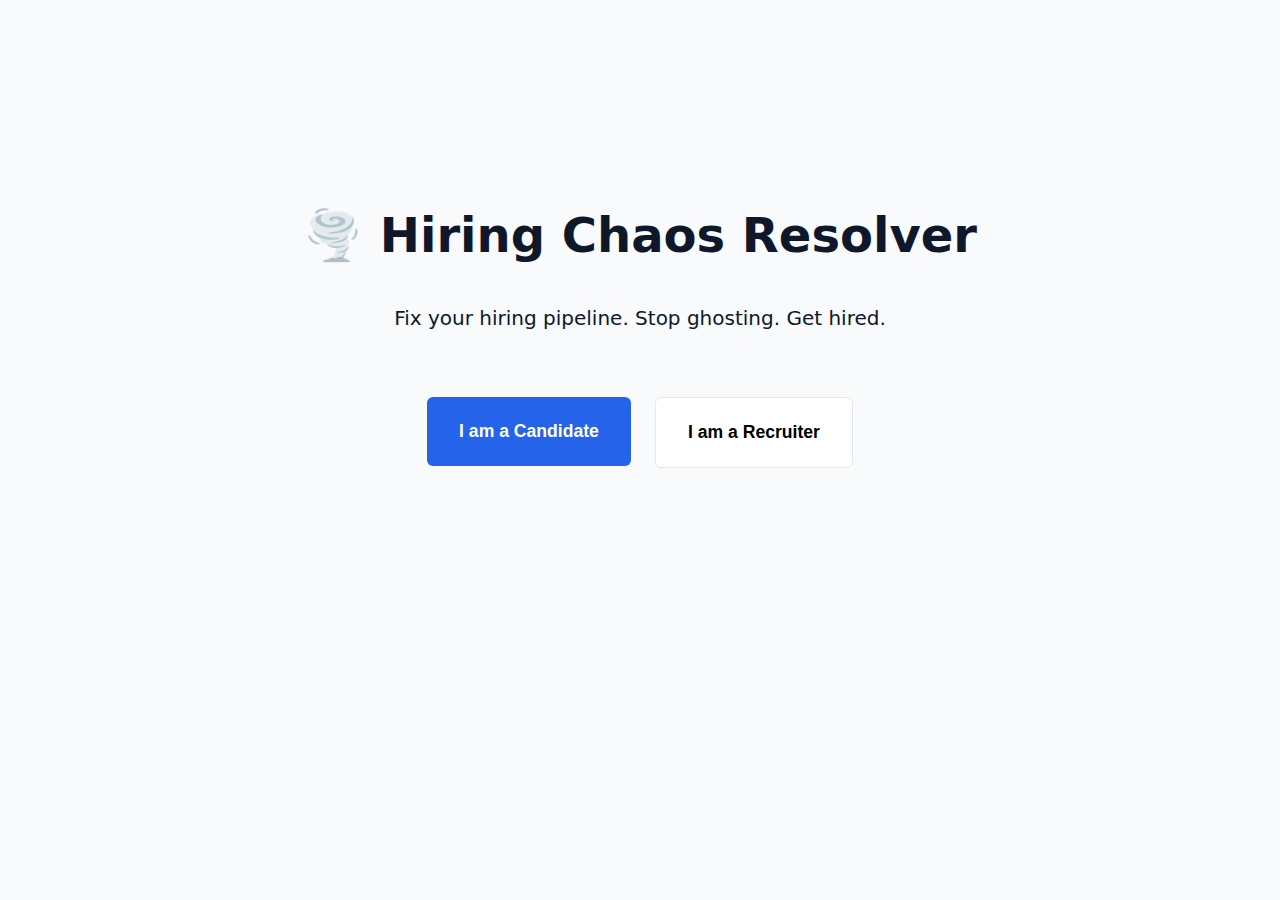
<file: index.html>
<!DOCTYPE html>
<html lang="en">
<head>
    <meta charset="UTF-8">
    <meta name="viewport" content="width=device-width, initial-scale=1.0">
    <title>Hiring Chaos Resolver</title>
    <link rel="stylesheet" href="css/style.css">
</head>
<body>
    <div class="container" style="text-align: center; padding-top: 15vh;">
        <h1 style="font-size: 3rem;">🌪️ Hiring Chaos Resolver</h1>
        <p style="font-size: 1.25rem;">Fix your hiring pipeline. Stop ghosting. Get hired.</p>
        
        <div style="margin-top: 4rem; display: flex; gap: 1.5rem; justify-content: center;">
            <a href="candidate.html">
                <button class="btn-primary" style="padding: 1.5rem 2rem; font-size: 1.1rem;">
                    I am a Candidate
                </button>
            </a>
            <a href="recruiter.html">
                <button class="btn-outline" style="padding: 1.5rem 2rem; font-size: 1.1rem;">
                    I am a Recruiter
                </button>
            </a>
        </div>
    </div>
</body>
</html>
</file>
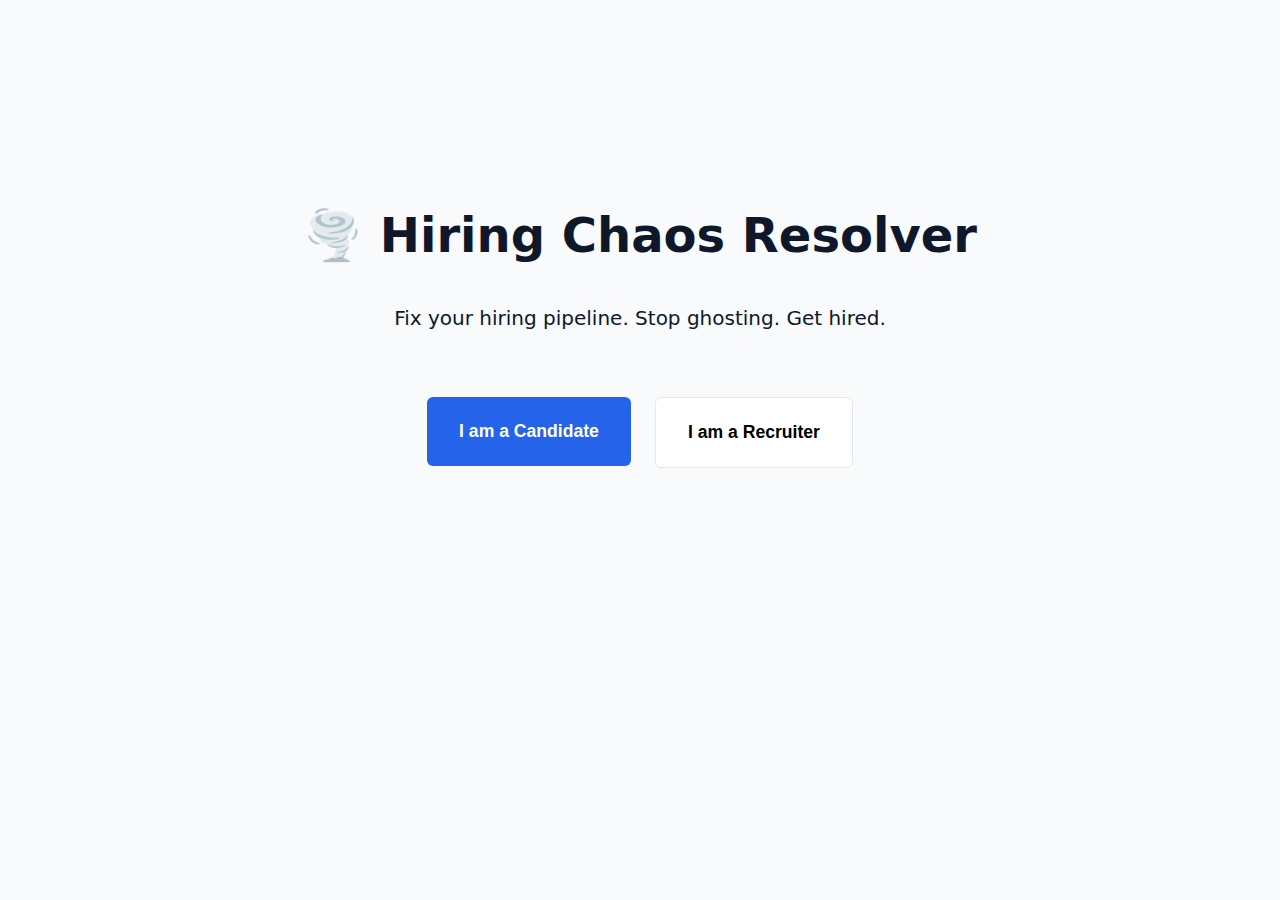
<file: candidate.html>
<!DOCTYPE html>
<html>
<head><title>Apply</title><link rel="stylesheet" href="css/style.css"></head>
<body>
    <nav><strong>Applying to: <span id="coName"></span></strong> <a href="index.html">Change</a></nav>
    <div class="container">
        <div class="card">
            <form id="appForm">
                <input type="text" id="name" placeholder="Full Name" required style="width:100%; padding:10px; margin-bottom:15px; border:1px solid #ddd; border-radius:5px;">
                <select id="role" style="width:100%; padding:10px; margin-bottom:15px; border:1px solid #ddd; border-radius:5px;">
                    <option>Frontend Engineer</option>
                    <option>Backend Engineer</option>
                </select>
                <label>Upload Resume (Must exist in /resumes folder)</label>
                <input type="file" id="resume" accept=".pdf,.docx" required style="margin: 15px 0;">
                <button type="submit" class="btn-primary" style="width:100%">Submit Application</button>
            </form>
        </div>
    </div>
    <script src="js/core.js"></script>
    <script>
        const co = sessionStorage.getItem('selected_company_name');
        if (!co) window.location.href = 'index.html';
        document.getElementById('coName').textContent = co;

        document.getElementById('appForm').onsubmit = (e) => {
            e.preventDefault();
            DB.addApp({
                name: document.getElementById('name').value,
                role: document.getElementById('role').value,
                resumeName: document.getElementById('resume').files[0].name
            });
            alert('Application sent!');
            window.location.href = 'index.html';
        };
    </script>
</body>
</html>
</file>
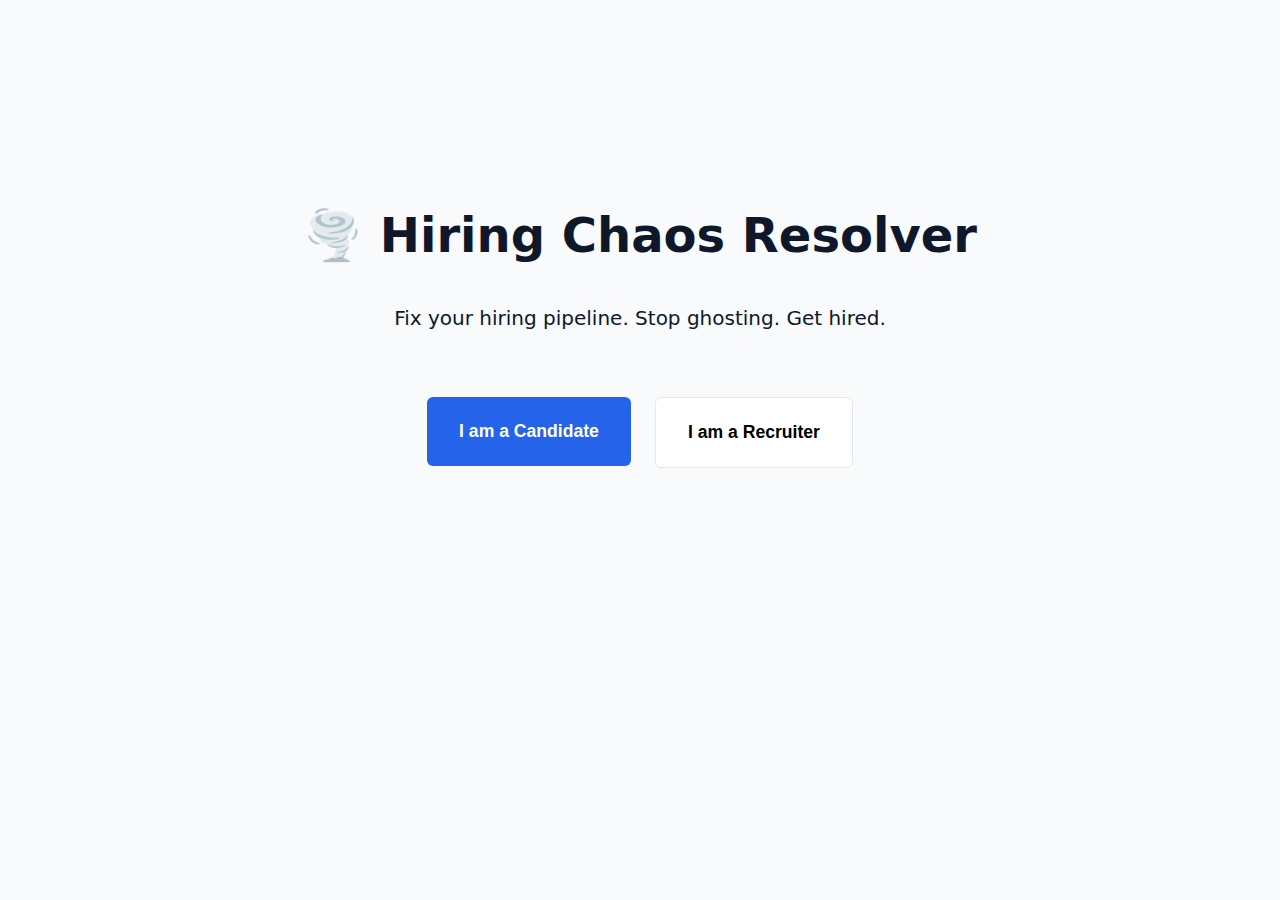
<file: recruiter-login.html>
<!DOCTYPE html>
<html>
<head>
     <meta name="viewport" content="width=device-width, initial-scale=1.0">
<title>Recruiter Identity</title><link rel="stylesheet" href="css/style.css"></head>
<body>
    <div class="container" style="text-align: center;">
        <h2 id="coHeader"></h2>
        <div class="profile-grid" id="loginGrid"></div>
    </div>
    <script src="js/core.js"></script>
    <script>
        const id = sessionStorage.getItem('selected_company_id');
        const name = sessionStorage.getItem('selected_company_name');
        if (!id) window.location.href = 'index.html';
        document.getElementById('coHeader').textContent = name + " Recruiters";

        const grid = document.getElementById('loginGrid');
        RECRUITERS.filter(r => r.companyId === id).forEach(r => {
            const div = document.createElement('div');
            div.className = 'profile-card';
            div.innerHTML = `<div class="avatar">${r.initial}</div><strong>${r.name}</strong><br><small>${r.role}</small>`;
            div.onclick = () => {
                sessionStorage.setItem('active_recruiter', r.name);
                window.location.href = 'recruiter.html';
            };
            grid.appendChild(div);
        });
    </script>
</body>
</html>
</file>
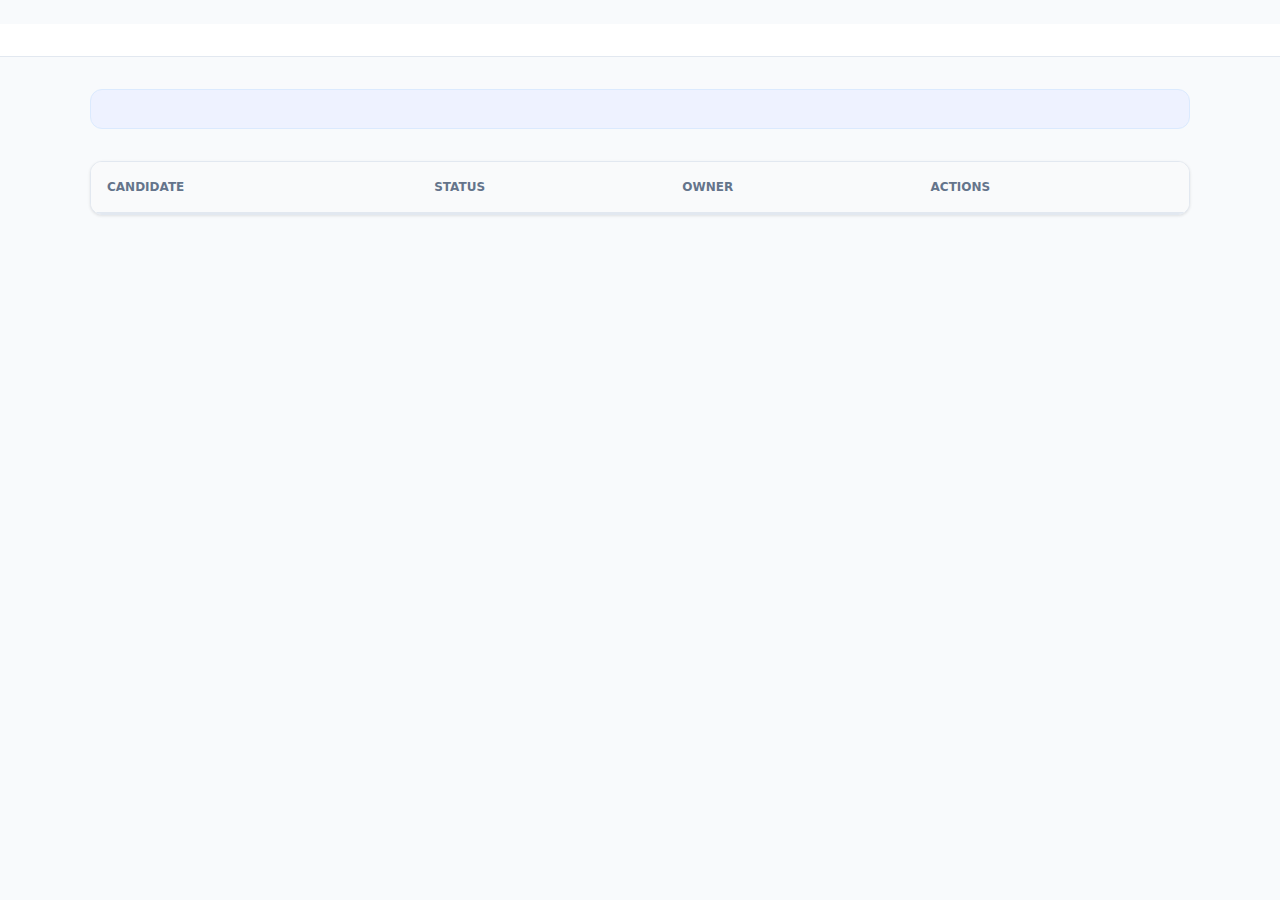
<file: recruiter.html>
<!DOCTYPE html>
<html>
<head>
     <meta name="viewport" content="width=device-width, initial-scale=1.0">
<title>Dashboard</title><link rel="stylesheet" href="css/style.css"></head>
<body>
    <nav><strong id="navCo"></strong> <span id="userBadge" style="color:var(--primary); font-weight:bold;"></span></nav>
    <div class="container">
        <div class="stats-bar" id="statsDisplay"></div>
        <div class="card" style="padding:0; overflow:hidden;">
            <table>
                <thead>
                    <tr><th>Candidate</th><th>Status</th><th>Owner</th><th>Actions</th></tr>
                </thead>
                <tbody id="appTableBody"></tbody>
            </table>
        </div>
    </div>
    <script src="js/core.js"></script>
    <script src="js/recruiter.js"></script>
</body>
</html>
</file>
<file: css/style.css>
:root {
    --primary: #2563eb;
    --success: #16a34a;
    --danger: #dc2626;
    --bg: #f8fafc;
    --card: #ffffff;
    --text: #0f172a;
    --border: #e2e8f0;
}

body { font-family: 'Inter', system-ui, sans-serif; background: var(--bg); color: var(--text); margin: 0; line-height: 1.5; }
nav { background: white; padding: 1rem 2rem; border-bottom: 1px solid var(--border); display: flex; justify-content: space-between; align-items: center; }
.container { max-width: 1100px; margin: 2rem auto; padding: 0 1rem; }

.card { background: white; padding: 2rem; border-radius: 12px; box-shadow: 0 1px 3px rgba(0,0,0,0.1); border: 1px solid var(--border); }

/* Dashboard UI */
.stats-bar { display: flex; gap: 2rem; margin-bottom: 2rem; background: #eef2ff; padding: 1.2rem; border-radius: 12px; border: 1px solid #dbeafe; }
.stat-item { display: flex; flex-direction: column; }
.stat-val { font-size: 1.4rem; font-weight: 800; color: var(--primary); }

table { width: 100%; border-collapse: collapse; }
th { text-align: left; padding: 1rem; background: #f9fafb; font-size: 0.75rem; color: #64748b; text-transform: uppercase; border-bottom: 2px solid var(--border); }
td { padding: 1rem; border-bottom: 1px solid var(--border); }

/* Badges */
.badge { padding: 0.3rem 0.6rem; border-radius: 99px; font-size: 0.7rem; font-weight: bold; text-transform: uppercase; display: inline-block; }
.status-applied { background: #f1f5f9; color: #475569; }
.status-analysing { background: #fef3c7; color: #92400e; }
.status-hired { background: #dcfce7; color: #166534; }
.status-rejected { background: #fee2e2; color: #991b1b; }

/* Buttons */
button { padding: 0.6rem 1rem; border-radius: 6px; border: none; font-weight: 600; cursor: pointer; transition: 0.2s; }
button:disabled { opacity: 0.3; cursor: not-allowed; }
.btn-primary { background: var(--primary); color: white; }
.btn-outline { background: white; border: 1px solid var(--border); }

/* Grid */
.profile-grid { display: grid; grid-template-columns: repeat(auto-fit, minmax(200px, 1fr)); gap: 1.5rem; }
.profile-card { background: white; padding: 2rem; border-radius: 12px; text-align: center; cursor: pointer; border: 2px solid transparent; box-shadow: 0 4px 6px rgba(0,0,0,0.05); }
.profile-card:hover { border-color: var(--primary); }
.avatar { width: 50px; height: 50px; background: var(--primary); color: white; border-radius: 50%; display: flex; align-items: center; justify-content: center; margin: 0 auto 1rem; font-weight: bold; }
</file>
